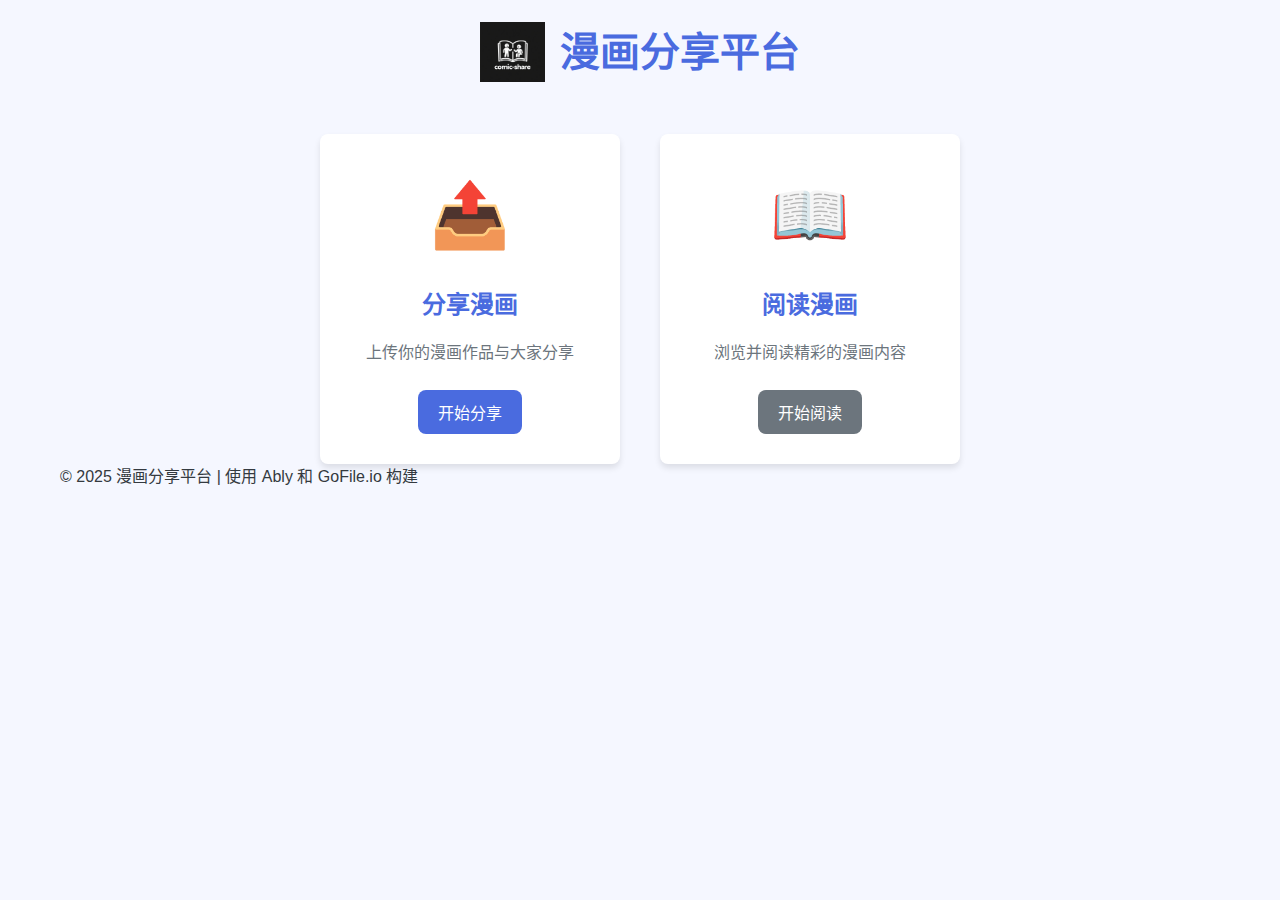
<file: index.html>
<!DOCTYPE html>
<html lang="zh-CN">
<head>
    <meta charset="UTF-8">
    <meta name="viewport" content="width=device-width, initial-scale=1.0">
    <title>漫画分享平台</title>
    <link rel="stylesheet" href="styles.css">
    <link rel="icon" href="images/icon.png">
</head>
<body>
    <div class="container">
        <header>
            <img src="images/logo.png" alt="漫画分享平台" class="logo">
            <h1>漫画分享平台</h1>
        </header>
        
        <main>
            <div class="choice-container">
                <div class="choice-card" id="share-choice">
                    <div class="icon">📤</div>
                    <h2>分享漫画</h2>
                    <p>上传你的漫画作品与大家分享</p>
                    <button class="btn primary-btn">开始分享</button>
                </div>
                
                <div class="choice-card" id="view-choice">
                    <div class="icon">📖</div>
                    <h2>阅读漫画</h2>
                    <p>浏览并阅读精彩的漫画内容</p>
                    <button class="btn secondary-btn">开始阅读</button>
                </div>
            </div>
        </main>
        
        <footer>
            <p>© 2025 漫画分享平台 | 使用 Ably 和 GoFile.io 构建</p>
        </footer>
    </div>
    
    <script src="scripts/main.js"></script>
</body>
</html>
</file>
<file: styles.css>
/* 全局样式 */
:root {
    --primary-color: #4a6bdf;
    --secondary-color: #6c757d;
    --success-color: #28a745;
    --danger-color: #dc3545;
    --light-color: #f8f9fa;
    --dark-color: #343a40;
    --border-radius: 8px;
    --box-shadow: 0 4px 6px rgba(0, 0, 0, 0.1);
    --transition: all 0.3s ease;
}

* {
    margin: 0;
    padding: 0;
    box-sizing: border-box;
}

body {
    font-family: 'Segoe UI', Tahoma, Geneva, Verdana, sans-serif;
    line-height: 1.6;
    color: var(--dark-color);
    background-color: #f5f7ff;
}

.container {
    max-width: 1200px;
    margin: 0 auto;
    padding: 20px;
}

a {
    text-decoration: none;
    color: var(--primary-color);
}

button {
    cursor: pointer;
    border: none;
    border-radius: var(--border-radius);
    padding: 10px 20px;
    font-size: 16px;
    transition: var(--transition);
}

.btn {
    display: inline-block;
    font-weight: 500;
    text-align: center;
    white-space: nowrap;
    vertical-align: middle;
}

.primary-btn {
    background-color: var(--primary-color);
    color: white;
}

.primary-btn:hover {
    background-color: #3a5bd0;
}

.secondary-btn {
    background-color: var(--secondary-color);
    color: white;
}

.secondary-btn:hover {
    background-color: #5a6268;
}

/* 头部样式 */
header {
    display: flex;
    align-items: center;
    justify-content: center;
    margin-bottom: 30px;
    text-align: center;
}

.logo {
    height: 60px;
    margin-right: 15px;
}

h1 {
    font-size: 2.5rem;
    color: var(--primary-color);
}

.back-btn {
    position: absolute;
    left: 20px;
    font-size: 1rem;
    display: flex;
    align-items: center;
}

/* 首页样式 */
.choice-container {
    display: flex;
    justify-content: center;
    gap: 40px;
    margin-top: 50px;
}

.choice-card {
    background: white;
    border-radius: var(--border-radius);
    box-shadow: var(--box-shadow);
    padding: 30px;
    width: 300px;
    text-align: center;
    transition: var(--transition);
}

.choice-card:hover {
    transform: translateY(-10px);
    box-shadow: 0 10px 20px rgba(0, 0, 0, 0.15);
}

.choice-card .icon {
    font-size: 4rem;
    margin-bottom: 20px;
}

.choice-card h2 {
    margin-bottom: 15px;
    color: var(--primary-color);
}

.choice-card p {
    margin-bottom: 25px;
    color: var(--secondary-color);
}

/* 书柜网格 */
.bookshelf-grid {
    display: grid;
    grid-template-columns: repeat(auto-fill, minmax(150px, 1fr));
    gap: 20px;
    margin: 30px 0;
}

.bookshelf-item {
    background: white;
    border-radius: var(--border-radius);
    box-shadow: var(--box-shadow);
    padding: 20px;
    text-align: center;
    cursor: pointer;
    transition: var(--transition);
    border: 2px solid transparent;
}

.bookshelf-item:hover {
    transform: translateY(-5px);
}

.bookshelf-item.selected {
    border-color: var(--primary-color);
    background-color: #f0f4ff;
}

.bookshelf-item .icon {
    font-size: 2.5rem;
    margin-bottom: 10px;
}

.bookshelf-item h3 {
    margin-bottom: 5px;
}

/* 表单样式 */
.form-group {
    margin-bottom: 20px;
}

label {
    display: block;
    margin-bottom: 8px;
    font-weight: 500;
}

input, textarea {
    width: 100%;
    padding: 12px;
    border: 1px solid #ddd;
    border-radius: var(--border-radius);
    font-size: 16px;
}

textarea {
    resize: vertical;
}

.file-info {
    font-size: 0.9rem;
    color: var(--secondary-color);
    margin-top: 5px;
}

.form-actions {
    display: flex;
    justify-content: space-between;
    margin-top: 30px;
}

/* 步骤容器 */
.step-container {
    max-width: 800px;
    margin: 0 auto;
}

.step {
    display: none;
}

.step.active {
    display: block;
}

/* 成功消息 */
.success-message {
    text-align: center;
    padding: 30px;
    background: white;
    border-radius: var(--border-radius);
    box-shadow: var(--box-shadow);
}

.success-message .icon {
    font-size: 4rem;
    margin-bottom: 20px;
}

.success-message p {
    margin-bottom: 15px;
}

#new-password {
    color: var(--primary-color);
    font-size: 1.5rem;
    letter-spacing: 2px;
}

/* 密码模态框 */
.password-modal {
    position: fixed;
    top: 0;
    left: 0;
    width: 100%;
    height: 100%;
    background-color: rgba(0, 0, 0, 0.5);
    display: flex;
    justify-content: center;
    align-items: center;
    z-index: 1000;
}

.modal-content {
    background: white;
    border-radius: var(--border-radius);
    box-shadow: var(--box-shadow);
    padding: 30px;
    width: 90%;
    max-width: 400px;
}

.error-message {
    color: var(--danger-color);
    margin-top: 15px;
    text-align: center;
    display: none;
}

/* 漫画阅读器 */
.viewer-container {
    display: flex;
    flex-direction: column;
    height: 100vh;
}

.viewer-header {
    background: white;
    padding: 15px 20px;
    display: flex;
    align-items: center;
    justify-content: space-between;
    box-shadow: var(--box-shadow);
    z-index: 100;
}

.viewer-controls {
    display: flex;
    align-items: center;
    gap: 15px;
}

.control-btn {
    background: var(--light-color);
    color: var(--dark-color);
    border: 1px solid #ddd;
}

.control-btn:hover {
    background: #e9ecef;
}

.viewer-main {
    flex: 1;
    display: flex;
    overflow: hidden;
}

.comic-container {
    flex: 1;
    display: flex;
    justify-content: center;
    align-items: center;
    background: #222;
    position: relative;
    overflow: auto;
}

.comic-content {
    max-width: 100%;
    max-height: 100%;
}

.comic-content img {
    max-width: 100%;
    max-height: 100%;
    display: block;
}

.comic-info {
    width: 300px;
    background: white;
    padding: 20px;
    overflow-y: auto;
    box-shadow: -2px 0 5px rgba(0, 0, 0, 0.1);
}

.fullscreen-controls {
    position: fixed;
    bottom: 20px;
    right: 20px;
    display: flex;
    gap: 10px;
    z-index: 100;
}

.loading-indicator {
    text-align: center;
    color: white;
}

.spinner {
    border: 4px solid rgba(255, 255, 255, 0.3);
    border-radius: 50%;
    border-top: 4px solid white;
    width: 40px;
    height: 40px;
    animation: spin 1s linear infinite;
    margin: 0 auto 15px;
}

@keyframes spin {
    0% { transform: rotate(0deg); }
    100% { transform: rotate(360deg); }
}

.hidden {
    display: none !important;
}

/* 响应式设计 */
@media (max-width: 768px) {
    .choice-container {
        flex-direction: column;
        align-items: center;
    }
    
    .bookshelf-grid {
        grid-template-columns: repeat(auto-fill, minmax(120px, 1fr));
    }
    
    .viewer-main {
        flex-direction: column;
    }
    
    .comic-info {
        width: 100%;
        order: 2;
    }
    
    .comic-container {
        order: 1;
        min-height: 50vh;
    }
    
    .fullscreen-controls {
        bottom: 10px;
        right: 10px;
    }
}
</file>
